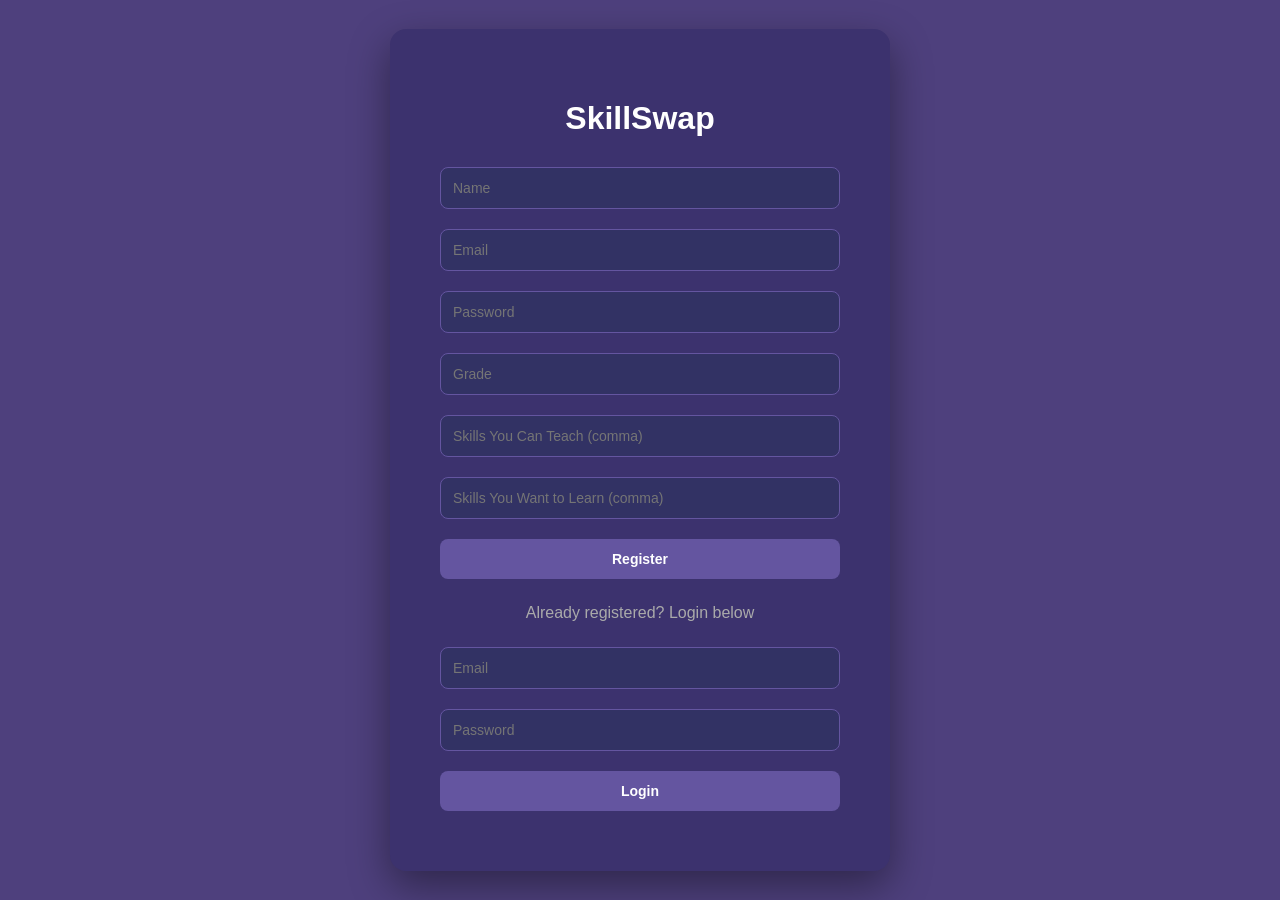
<file: templates/index.html>
<!DOCTYPE html>
<html>
<head>
    <title>SkillSwap</title>
    <link rel="stylesheet" href="/static/style.css">
    <style>
        body {
            margin: 0;
            font-family: "Segoe UI", sans-serif;
            background: rgb(78,64,125);
            color: white;
            display: flex;
            justify-content: center;
            align-items: center;
            height: 100vh;
        }
        .container {
            background: rgb(60,50,110);
            padding: 50px;
            border-radius: 16px;
            box-shadow: 0 15px 40px rgba(0,0,0,0.4);
            text-align: center;
            width: 400px;
        }
        input, button {
            width: 100%; /* buttons now same width as inputs */
            margin: 10px 0;
            padding: 12px;
            border-radius: 8px;
            border: none;
            font-size: 14px;
            box-sizing: border-box;
        }
        input {
            background: rgb(50,50,100); /* navy blue input background */
            border: 1px solid rgb(100,85,160);
            color: white;
        }
        button {
            background: rgb(100,85,160);
            font-weight: 600;
            cursor: pointer;
        }
        button:hover {
            background: rgb(120,100,180);
        }
        h1 {
            margin-bottom: 20px;
        }
        .toggle {
            margin: 15px 0;
            color: #aaa;
            cursor: pointer;
        }
    </style>
</head>
<body>
<div class="container">
    <h1>SkillSwap</h1>

    <!-- Registration -->
    <form method="POST">
        <input type="hidden" name="action" value="register">
        <input type="text" name="name" placeholder="Name" required>
        <input type="email" name="email" placeholder="Email" required>
        <input type="password" name="password" placeholder="Password" required>
        <input type="text" name="grade" placeholder="Grade" required>
        <input type="text" name="can_teach" placeholder="Skills You Can Teach (comma)" required>
        <input type="text" name="want_learn" placeholder="Skills You Want to Learn (comma)" required>
        <button type="submit">Register</button>
    </form>

    <div class="toggle">Already registered? Login below</div>

    <!-- Login -->
    <form method="POST">
        <input type="hidden" name="action" value="login">
        <input type="email" name="email" placeholder="Email" required>
        <input type="password" name="password" placeholder="Password" required>
        <button type="submit">Login</button>
    </form>
</div>
</body>
</html>
</file>
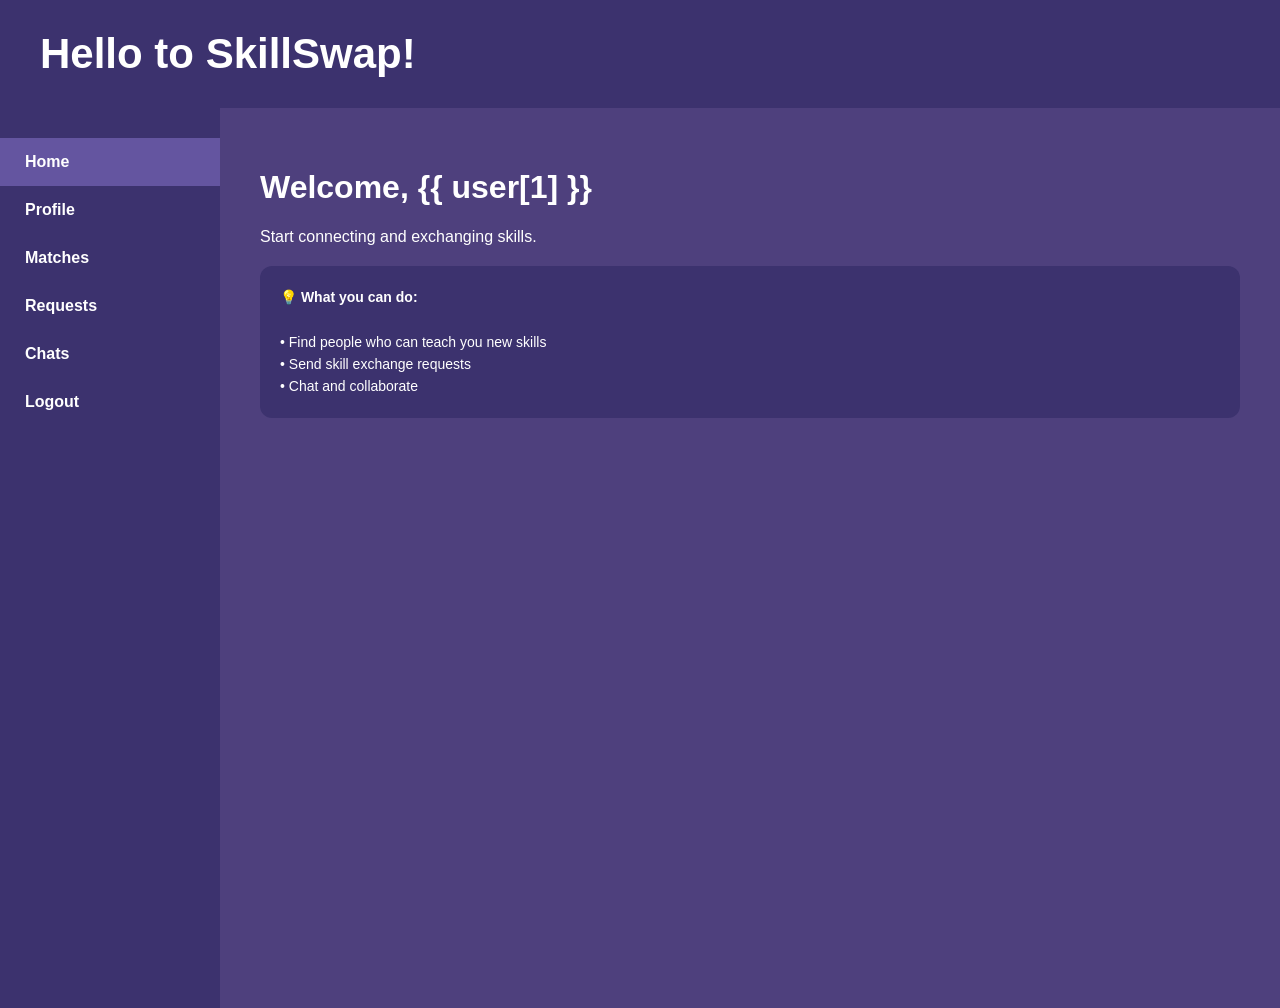
<file: templates/dashboard.html>
<!DOCTYPE html>
<html>
<head>
    <title>SkillSwap Dashboard</title>
    <link rel="stylesheet" href="/static/style.css">
    <style>
        body {
            margin:0;
            font-family:"Segoe UI",sans-serif;
            background: rgb(78,64,125); /* navy-purple background */
            color:white;
        }
        .header {
            font-size:42px;
            font-weight:700;
            padding:30px 40px;
            background: rgb(60,50,110); /* darker header purple */
        }
        .layout {
            display:flex;
            min-height:100vh;
        }
        .sidebar {
            width:220px;
            background: rgb(60,50,110); /* sidebar purple */
            padding-top:30px;
            display:flex;
            flex-direction:column;
            position:fixed;
            height:100vh;
            left:0;
        }
        .sidebar a {
            padding:15px 25px;
            text-decoration:none;
            color:white;
            font-weight:600;
            transition:0.3s;
        }
        .sidebar a:hover {
            background: rgb(90,75,140); /* sidebar hover */
        }
        .sidebar a.active {
            background: rgb(100,85,160); /* active link */
            color:white;
        }
        .content {
            flex:1;
            padding:40px;
            margin-left:220px;
        }
        .info-banner {
            position:static;
            margin-top:20px;
            width:auto;
            box-shadow:none;
            background: rgb(60,50,110); /* banner background */
            padding:20px;
            border-radius:12px;
            font-size:14px;
            line-height:1.6;
        }
    </style>
</head>
<body>

<div class="header">Hello to SkillSwap!</div>

<div class="layout">
    <div class="sidebar">
        <a href="/dashboard" class="active">Home</a>
        <a href="/profile">Profile</a>
        <a href="/matching">Matches</a>
        <a href="/requests">Requests</a>
        <a href="/chatlist">Chats</a>
        <a href="/logout">Logout</a>
    </div>

    <div class="content">
        <h1>Welcome, {{ user[1] }}</h1>
        <p>Start connecting and exchanging skills.</p>

        <div class="info-banner">
            <strong>💡 What you can do:</strong><br><br>
            • Find people who can teach you new skills<br>
            • Send skill exchange requests<br>
            • Chat and collaborate
        </div>
    </div>
</div>

</body>
</html>
</file>
<file: static/style.css>
/* General body style */
body {
    margin: 0;
    font-family: "Segoe UI", sans-serif;
    background: rgb(78,64,125); /* your requested color */
    color: white; /* all text white */
}

/* Sidebar */
.sidebar {
    width: 220px;
    background: rgb(60,50,100);
    padding-top: 30px;
    display: flex;
    flex-direction: column;
    position: fixed;
    height: 100vh;
    left: 0;
}
.sidebar a {
    padding: 15px 25px;
    text-decoration: none;
    color: white; /* sidebar text white */
    font-weight: 600;
    transition: 0.3s;
}
.sidebar a:hover {
    background: rgb(100,90,150);
}
.sidebar a.active {
    background: rgb(150,130,200);
    color: white;
}

/* Content area */
.content {
    flex: 1;
    padding: 40px;
    margin-left: 220px; /* shifted right to leave room for sidebar */
    color: white; /* all text white */
}

/* Cards */
.card {
    background: rgb(60,50,100);
    padding: 15px;
    margin-bottom: 15px;
    border-radius: 12px;
    max-width: 600px;
    color: white; /* card text white */
}

/* Headings and paragraphs */
h1, h2, h3, p, li, button, span {
    color: white !important; /* force all text white */
}

/* Buttons */
button {
    background: rgb(120,100,200);
    color: white;
    border: none;
    border-radius: 8px;
    padding: 10px 15px;
    cursor: pointer;
    font-weight: 600;
}
button:hover {
    background: rgb(150,130,220);
}

/* Inputs */
input, textarea {
    padding: 10px;
    border-radius: 6px;
    border: 1px solid white;
    background: rgb(100,90,150);
    color: white;
}

/* Empty state messages */
.no-results, .empty-message {
    color: white; /* even when "No matches found" or similar */
}

/* Homepage slogan */
.home-slogan {
    font-size: 24px;
    font-weight: 600;
    margin: 20px 0;
    color: white;
}
</file>
